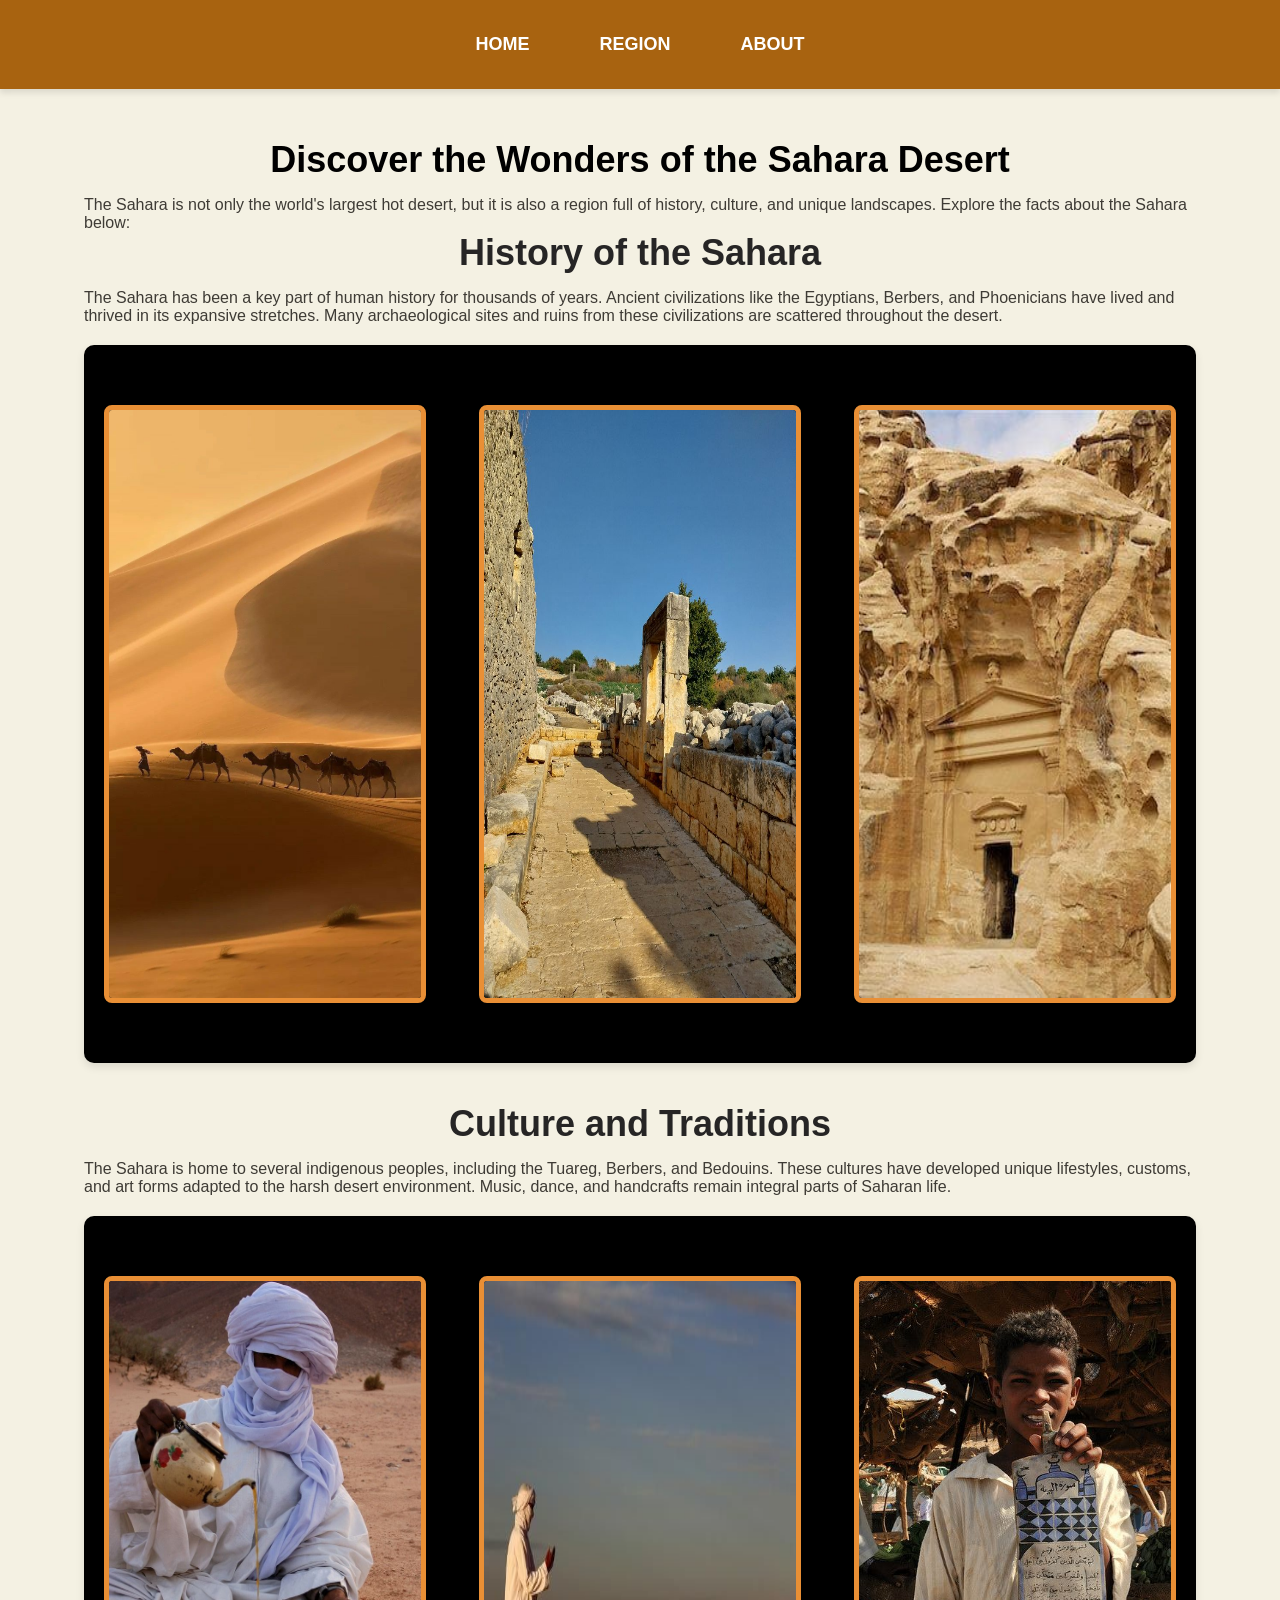
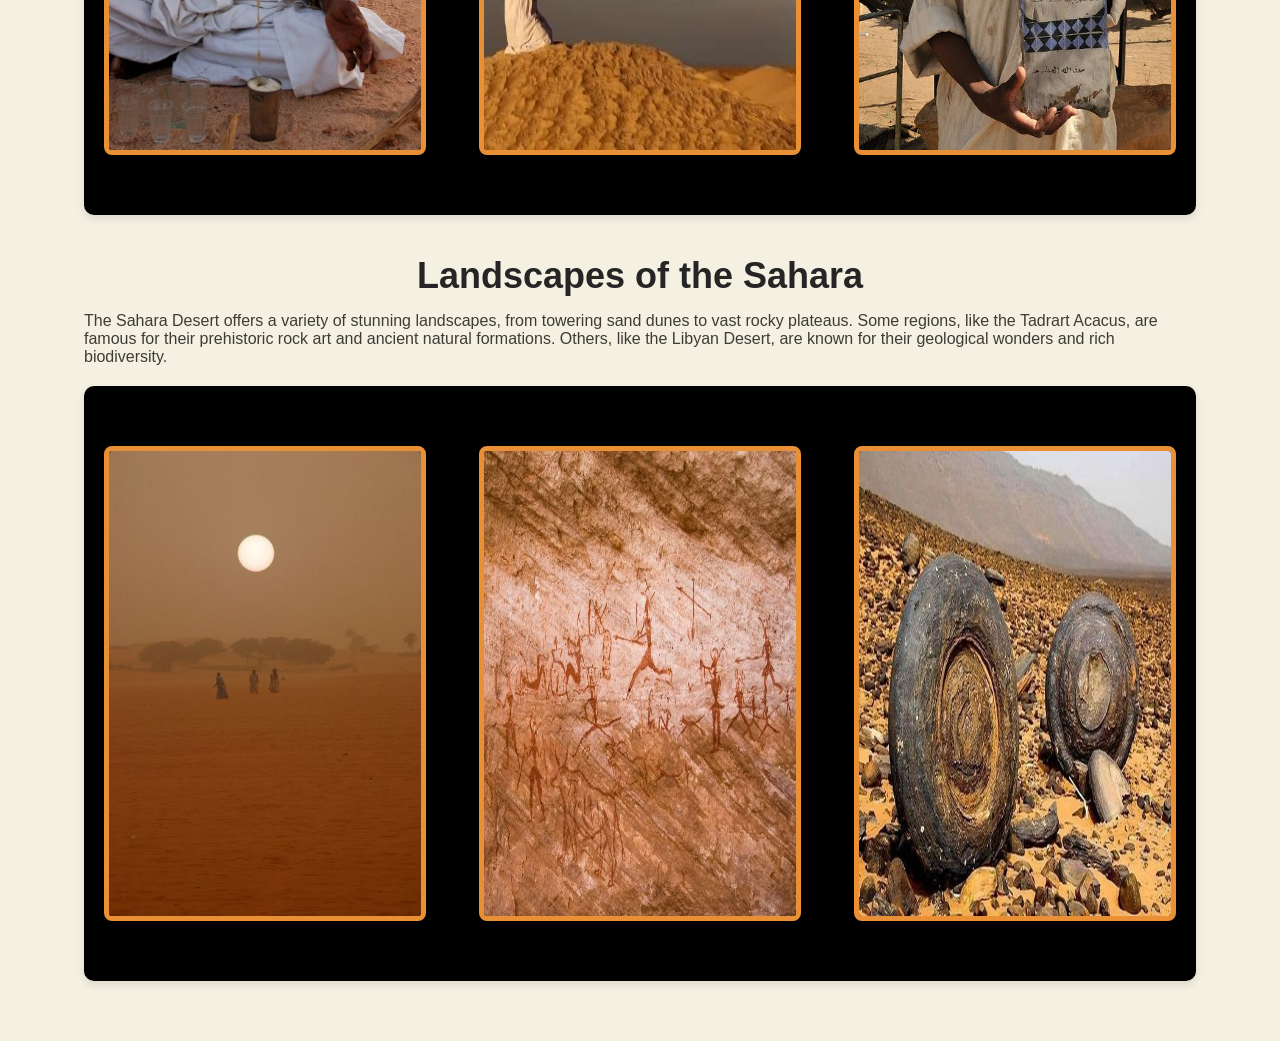
<file: page2.html>
<!DOCTYPE html>
<html lang="en">
<head>
    <meta charset="UTF-8">
    <meta name="viewport" content="width=device-width, initial-scale=1.0">
    <title>Details of the Sahara Desert</title>
    <link rel="stylesheet" href="page2.css">
</head>
<body>
    <header id="header">
        <nav id="nav">
            <a id="id1" href="index.html">HOME</a>
            <a id="id2" href="page2.html">REGION</a>
            <a id="id3" href="page3.html">ABOUT</a>
        </nav>
    </header>

    <div class="container">
        <div class="sahara-details">
            <h1>Discover the Wonders of the Sahara Desert</h1>
            <p>The Sahara is not only the world's largest hot desert, but it is also a region full of history, culture, and unique landscapes. Explore the facts about the Sahara below:</p>
            
            <!-- Sahara History Section -->
            <div class="history-section">
                <h2>History of the Sahara</h2>
                <p>The Sahara has been a key part of human history for thousands of years. Ancient civilizations like the Egyptians, Berbers, and Phoenicians have lived and thrived in its expansive stretches. Many archaeological sites and ruins from these civilizations are scattered throughout the desert.</p>
                <div class="image-gallery">
                    <img src="Sahara Sand Dunes (2).jpeg" alt="Sahara Sand Dunes" />
                    <img src="Ancient Ruins.jpeg" alt="Ancient Ruins of the Sahara" />
                    <img src="Saharan Archaeology (2).jpeg" alt="Saharan Archaeology" />
                </div>
            </div>

            <!-- Sahara Culture Section -->
            <div class="culture-section">
                <h2>Culture and Traditions</h2>
                <p>The Sahara is home to several indigenous peoples, including the Tuareg, Berbers, and Bedouins. These cultures have developed unique lifestyles, customs, and art forms adapted to the harsh desert environment. Music, dance, and handcrafts remain integral parts of Saharan life.</p>
                <div class="image-gallery">
                    <img src="Tuareg People.jpeg" alt="Tuareg People" />
                    <img src="Bedouin Dance.jpeg" alt="Bedouin Dance" />
                    <img src="Saharan Craft.jpeg" alt="Saharan Crafts" />
                </div>
            </div>

            <!-- Sahara Landscapes Section -->
            <div class="lculture-section">
                <h2>Landscapes of the Sahara</h2>
                <p>The Sahara Desert offers a variety of stunning landscapes, from towering sand dunes to vast rocky plateaus. Some regions, like the Tadrart Acacus, are famous for their prehistoric rock art and ancient natural formations. Others, like the Libyan Desert, are known for their geological wonders and rich biodiversity.</p>
                <div class="image-gallery">
                    <img src="Saharan Sand Dunes (2).jpeg" alt="Saharan Sand Dunes" />
                    <img src="Tadrart Acacus Rock Art.jpeg" alt="Tadrart Acacus Rock Art" />
                    <img src="Libyan Desert Geology.jpeg" alt="Libyan Desert Geology" />
                </div>
            </div>



        </div>
    </div>

</body>
</html>
</file>
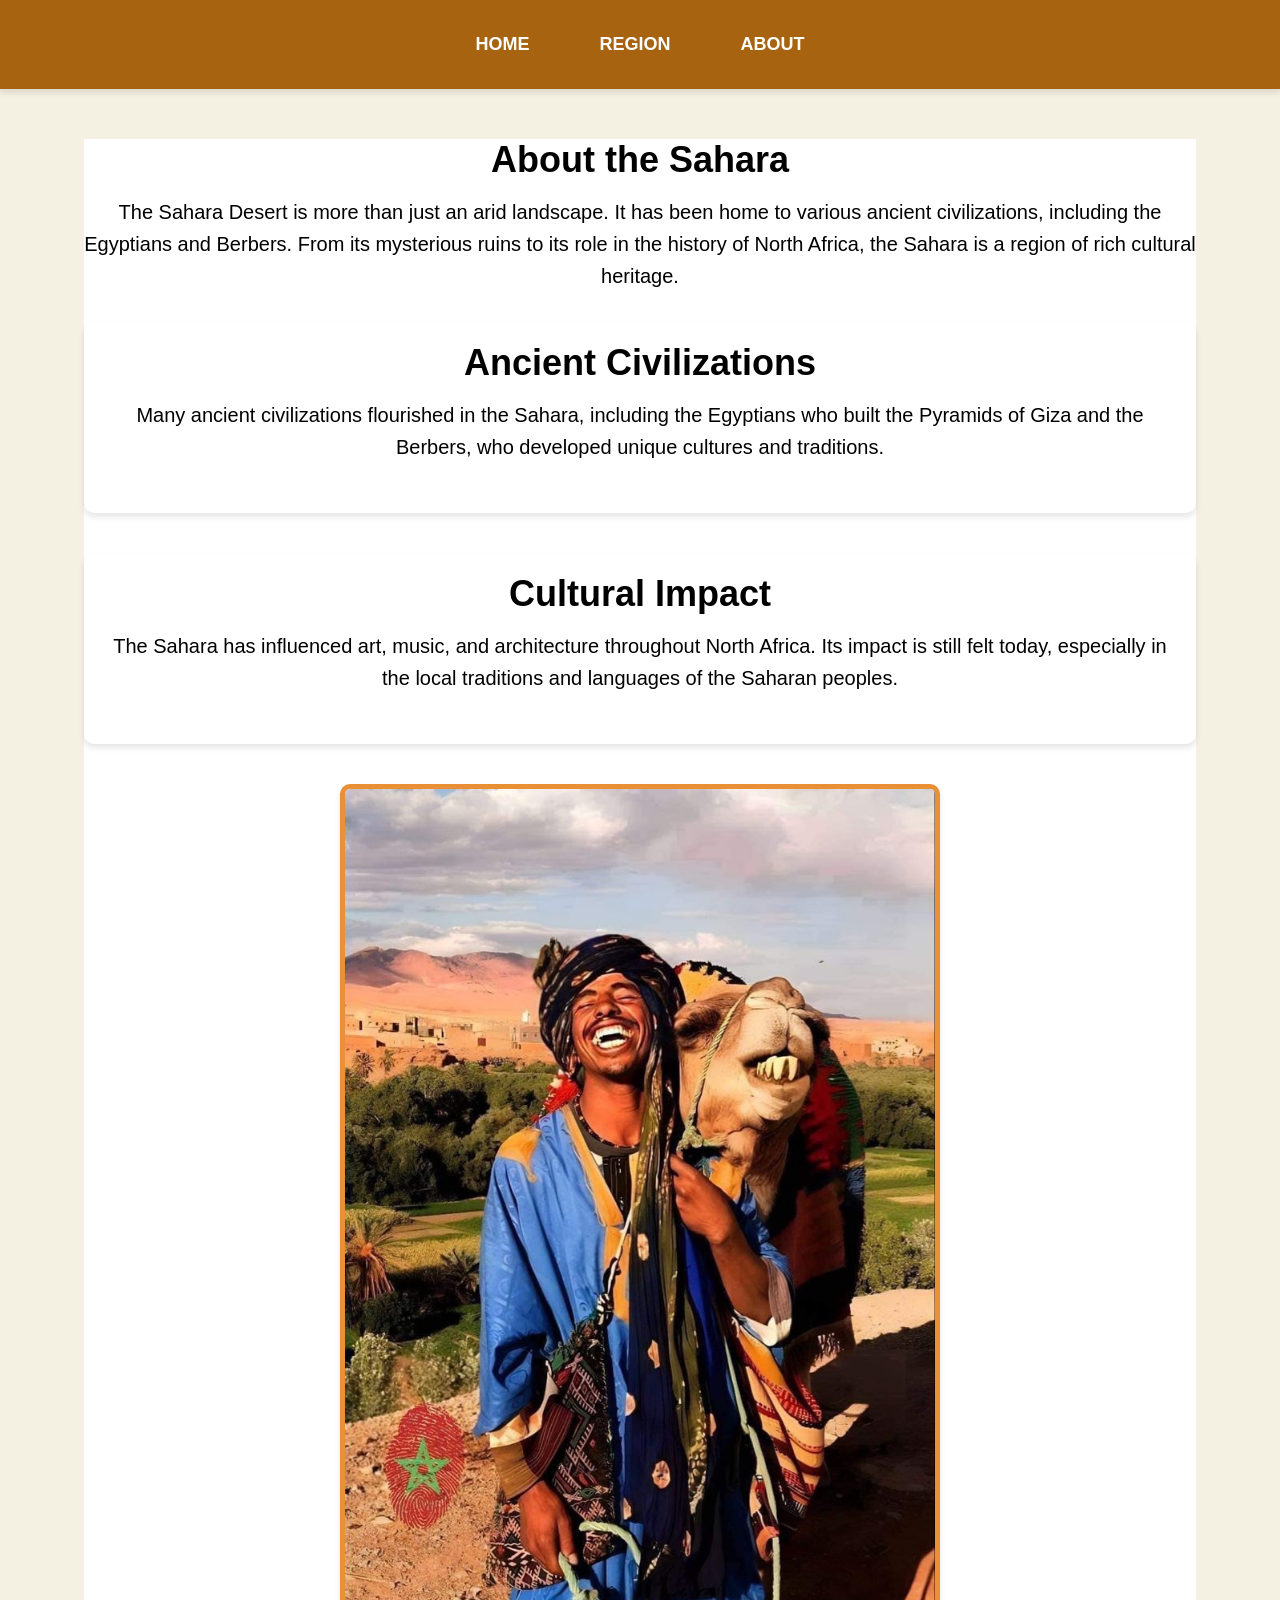
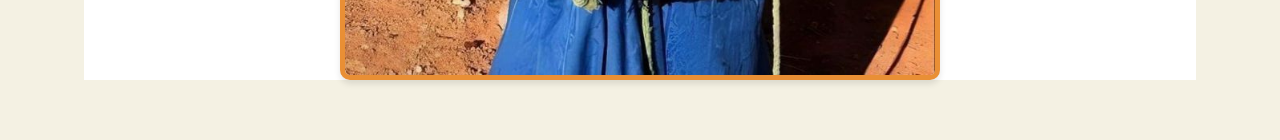
<file: page3.html>
<!DOCTYPE html>
<html lang="en">
<head>
    <meta charset="UTF-8">
    <meta name="viewport" content="width=device-width, initial-scale=1.0">
    <title>About the Sahara</title>
    <link rel="stylesheet" href="page3.css">
</head>
<body>
    <header id="header">
        <nav id="nav">
            <a id="id1" href="index.html">HOME</a>
            <a id="id2" href="page2.html">REGION</a>
            <a id="id3" href="page3.html">ABOUT</a>
        </nav>
    </header>

    <div class="container">
        <div class="about-section">
            <h1>About the Sahara</h1>
            <p>The Sahara Desert is more than just an arid landscape. It has been home to various ancient civilizations, including the Egyptians and Berbers. From its mysterious ruins to its role in the history of North Africa, the Sahara is a region of rich cultural heritage.</p>
            
            <div class="history-card">
                <h3>Ancient Civilizations</h3>
                <p>Many ancient civilizations flourished in the Sahara, including the Egyptians who built the Pyramids of Giza and the Berbers, who developed unique cultures and traditions.</p>
            </div>

            <div class="history-card">
                <h3>Cultural Impact</h3>
                <p>The Sahara has influenced art, music, and architecture throughout North Africa. Its impact is still felt today, especially in the local traditions and languages of the Saharan peoples.</p>
            </div>

            <img src="Sahara Culture.jpeg" alt="Sahara Culture" />
           
        </div>
    </div>

</body>
</html>
</file>
<file: page2.css>
/* General Reset */
* {
    margin: 0;
    padding: 0;
    box-sizing: border-box;
}

/* Body Style */
body {
    font-family: 'Roboto', sans-serif;
    background-color: #f4f1e3; /* Light sandy color to represent the desert */
    color: #3e3b35; /* Dark brown text */
    display: flex;
    flex-direction: column;
    align-items: center;
    justify-content: center;
    min-height: 100vh;
}

/* Header Styling */
#header {
    width: 100%;
    background-color: #a86310; /* Desert sand color */
    padding: 20px 0;
    text-align: center;
    box-shadow: 0 4px 6px rgba(0, 0, 0, 0.1);
}

#nav {
    display: flex;
    justify-content: center;
}

#nav a {
    text-decoration: none;
    color: #fff;
    padding: 14px 20px;
    font-size: 18px;
    font-weight: bold;
    text-transform: uppercase;
    margin: 0 15px;
}

#nav a:hover {
    background-color: #e98f35; /* Warm accent color for hover */
    border-radius: 5px;
}

/* Container Style */
.container {
    width: 90%;
    max-width: 1200px;
    margin-top: 30px;
    padding: 20px;
}

/* Region Info */
.region-info {
    text-align: center;
    margin-bottom: 40px;
}

.region-info h1 {
    font-size: 36px;
    margin-bottom: 15px;
    color: #000; /* Noir pour le texte */
    font-weight: bold;
    text-align: center;
}

.region-info p {
    font-size: 36px;
    margin-bottom: 15px;
    color: #3f3f3f; 
    font-weight: bold;
    text-align: center;
}

/* Region Card Styling */
.region-card {
    background-color: #fff;
    padding: 20px;
    margin: 20px 0;
    border-radius: 10px;
    box-shadow: 0 4px 6px rgba(0, 0, 0, 0.1);
    transition: transform 0.3s ease, box-shadow 0.3s ease;
    background-image: url(''); /* Adding a sand texture */
    background-size: cover;
    background-position: center;
}

.region-card:hover {
    transform: translateY(-10px);
    box-shadow: 0 10px 20px rgba(0, 0, 0, 0.2);
}

.region-card h3 {
    font-size: 36px;
    margin-bottom: 15px;
    color: #000; /* Noir pour le texte */
    font-weight: bold;
    text-align: center;
}
.region-card p {
    font-size: 36px;
    margin-bottom: 15px;
    color: #3b3a3a; /* Noir pour le texte */
    font-weight: bold;
    text-align: center;
}

/* Image Styling */
img {
    width: 100%;
    max-width: 800px;
    margin: 40px 0;
    border-radius: 10px;
    border: 5px solid #e98f35; /* Border to highlight the image */
}

/* Button Styling */
button {
    background-color: #a86310; /* Desert sand color */
    color: white;
    padding: 15px 30px;
    border: none;
    font-size: 18px;
    border-radius: 5px;
    cursor: pointer;
    transition: background-color 0.3s ease;
    margin-top: 20px;
}

button:hover {
    background-color: #e98f35; /* Highlight color */
}
/* Ajoutez ce style CSS dans votre fichier page2.css */

/* Style pour l'image galerie */
.image-gallery {
    display: flex;
    justify-content: space-between; /* Espacement égal entre les images */
    gap: 15px; /* Espacement entre les images */
    margin-top: 20px;
    background-color: #000; /* Fond noir autour des images */
    padding: 20px; /* Espacement autour des images à l'intérieur du cadre */
    border-radius: 10px; /* Bords arrondis pour le cadre */
    box-shadow: 0 4px 8px rgba(0, 0, 0, 0.1); /* Ombre légère autour du cadre */
}

/* Style pour chaque image */
.image-gallery img {
    width: 30%; /* Chaque image prend 30% de la largeur du parent */
    height: auto; /* Garde les proportions des images */
    border-radius: 8px; /* Arrondi des bords des images */
    box-shadow: 0 4px 6px rgba(0, 0, 0, 0.2); /* Ombre autour de chaque image */
    transition: transform 0.3s ease; /* Animation pour un effet au survol */
}

/* Effet au survol des images */
.image-gallery img:hover {
    transform: scale(1.05); /* Légère augmentation de la taille au survol */
}
/* Centrer le texte dans <h1> et changer la couleur */
.sahara-details h1 {
    font-size: 36px;
    margin-bottom: 15px;
    color: #000; /* Noir pour le texte */
    font-weight: bold;
    text-align: center; /* Centrer le texte */
}

/* Centrer et styliser les titres des sections h2 */
.history-section h2, .culture-section h2, .lculture-section h2 {
    font-size: 36px;
    margin-bottom: 15px;
    color: #262525; /* Noir pour le texte */
    font-weight: bold;
    text-align: center; /* Centrer le texte */
}

/* Centrer le texte dans <h1> et changer la couleur */
.sahara-details h1 {
    font-size: 36px;
    margin-bottom: 15px;
    color: #000; /* Noir pour le texte */
    font-weight: bold;
    text-align: center; /* Centrer le texte */
}

/* Style pour les sections de l'historique, culture et paysages */
.history-section, .culture-section, .lculture-section {
    margin-bottom: 40px;
}
</file>
<file: page3.css>
/* General Reset */
* {
    margin: 0;
    padding: 0;
    box-sizing: border-box;
}

/* Body Style */
body {
    font-family: 'Roboto', sans-serif;
    background-color: #f4f1e3; /* Light sandy color to represent the desert */
    color: #3e3b35; /* Dark brown text */
    display: flex;
    flex-direction: column;
    align-items: center;
    justify-content: center;
    min-height: 100vh;
}

/* Header Styling */
#header {
    width: 100%;
    background-color: #a86310; /* Desert sand color */
    padding: 20px 0;
    text-align: center;
    box-shadow: 0 4px 6px rgba(0, 0, 0, 0.1);
}

#nav {
    display: flex;
    justify-content: center;
}

#nav a {
    text-decoration: none;
    color: #fff;
    padding: 14px 20px;
    font-size: 18px;
    font-weight: bold;
    text-transform: uppercase;
    margin: 0 15px;
}

#nav a:hover {
    background-color: #e98f35; /* Warm accent color for hover */
    border-radius: 5px;
}

/* Container Style */
.container {
    width: 90%;
    max-width: 1200px;
    margin-top: 30px;
    padding: 20px;
}

/* About Section Styling */
.about-section {
    text-align: center;
    margin-bottom: 40px;
    background-color: #fff;
    transition: transform 0.3s ease, box-shadow 0.3s ease;
}

.about-section h1, .history-card h3 {
    font-size: 36px;  /* Added font size */
    margin-bottom: 15px;
    color: #000; /* Noir pour le texte */
    font-weight: bold;
    text-align: center; /* Centrer le texte */
}

.about-section p, .history-card p {
    font-size: 20px;  /* Adjusted font size for better readability */
    line-height: 1.6;
    color: #000; /* Noir pour le texte */
    font-weight: normal;
    text-align: center; /* Center the text */
    margin-bottom: 30px;
    transition: transform 0.3s ease; /* Added transition for smooth effect */
}

.about-section p:hover {
    transform: translateY(-10px); /* Added transform effect on hover */
}

/* History Card Styling */
.history-card {
    background-color: #fff;
    padding: 20px;
    margin: 20px 0;
    border-radius: 10px;
    box-shadow: 0 4px 6px rgba(0, 0, 0, 0.1);
    transition: transform 0.3s ease, box-shadow 0.3s ease;
}

.history-card:hover {
    transform: translateY(-10px);
    box-shadow: 0 10px 20px rgba(0, 0, 0, 0.2);
}

.about-section:hover {
    transform: translateY(-10px);
    box-shadow: 0 10px 20px rgba(0, 0, 0, 0.2);
}

/* Image Styling */
img {
    width: 100%;
    max-width: 600px; /* Medium size */
    margin: 40px auto;
    display: block; /* Centers the image */
    border-radius: 10px;
    border: 5px solid #e98f35; /* Border to highlight the image */
    box-shadow: 0 4px 6px rgba(0, 0, 0, 0.1); /* Light shadow around the image */
    background-color: #000;
}

/* Style pour les sections de l'historique, culture et paysages */
.about-section, .history-card {
    margin-bottom: 40px;
}

/* Media Queries for Responsiveness */
@media (max-width: 768px) {
    /* Adjust font sizes for smaller screens */
    .about-section h1, .history-card h3 {
        font-size: 28px;
    }

    .about-section p, .history-card p {
        font-size: 18px;
    }

    img {
        max-width: 100%; /* Allow images to be fully responsive */
    }
}

@media (max-width: 480px) {
    /* Adjust layout for very small screens (mobile) */
    #nav {
        flex-direction: column;
    }

    #nav a {
        margin: 10px 0;
    }

    .about-section h1, .history-card h3 {
        font-size: 24px;
    }

    .about-section p, .history-card p {
        font-size: 16px;
    }
}
</file>
